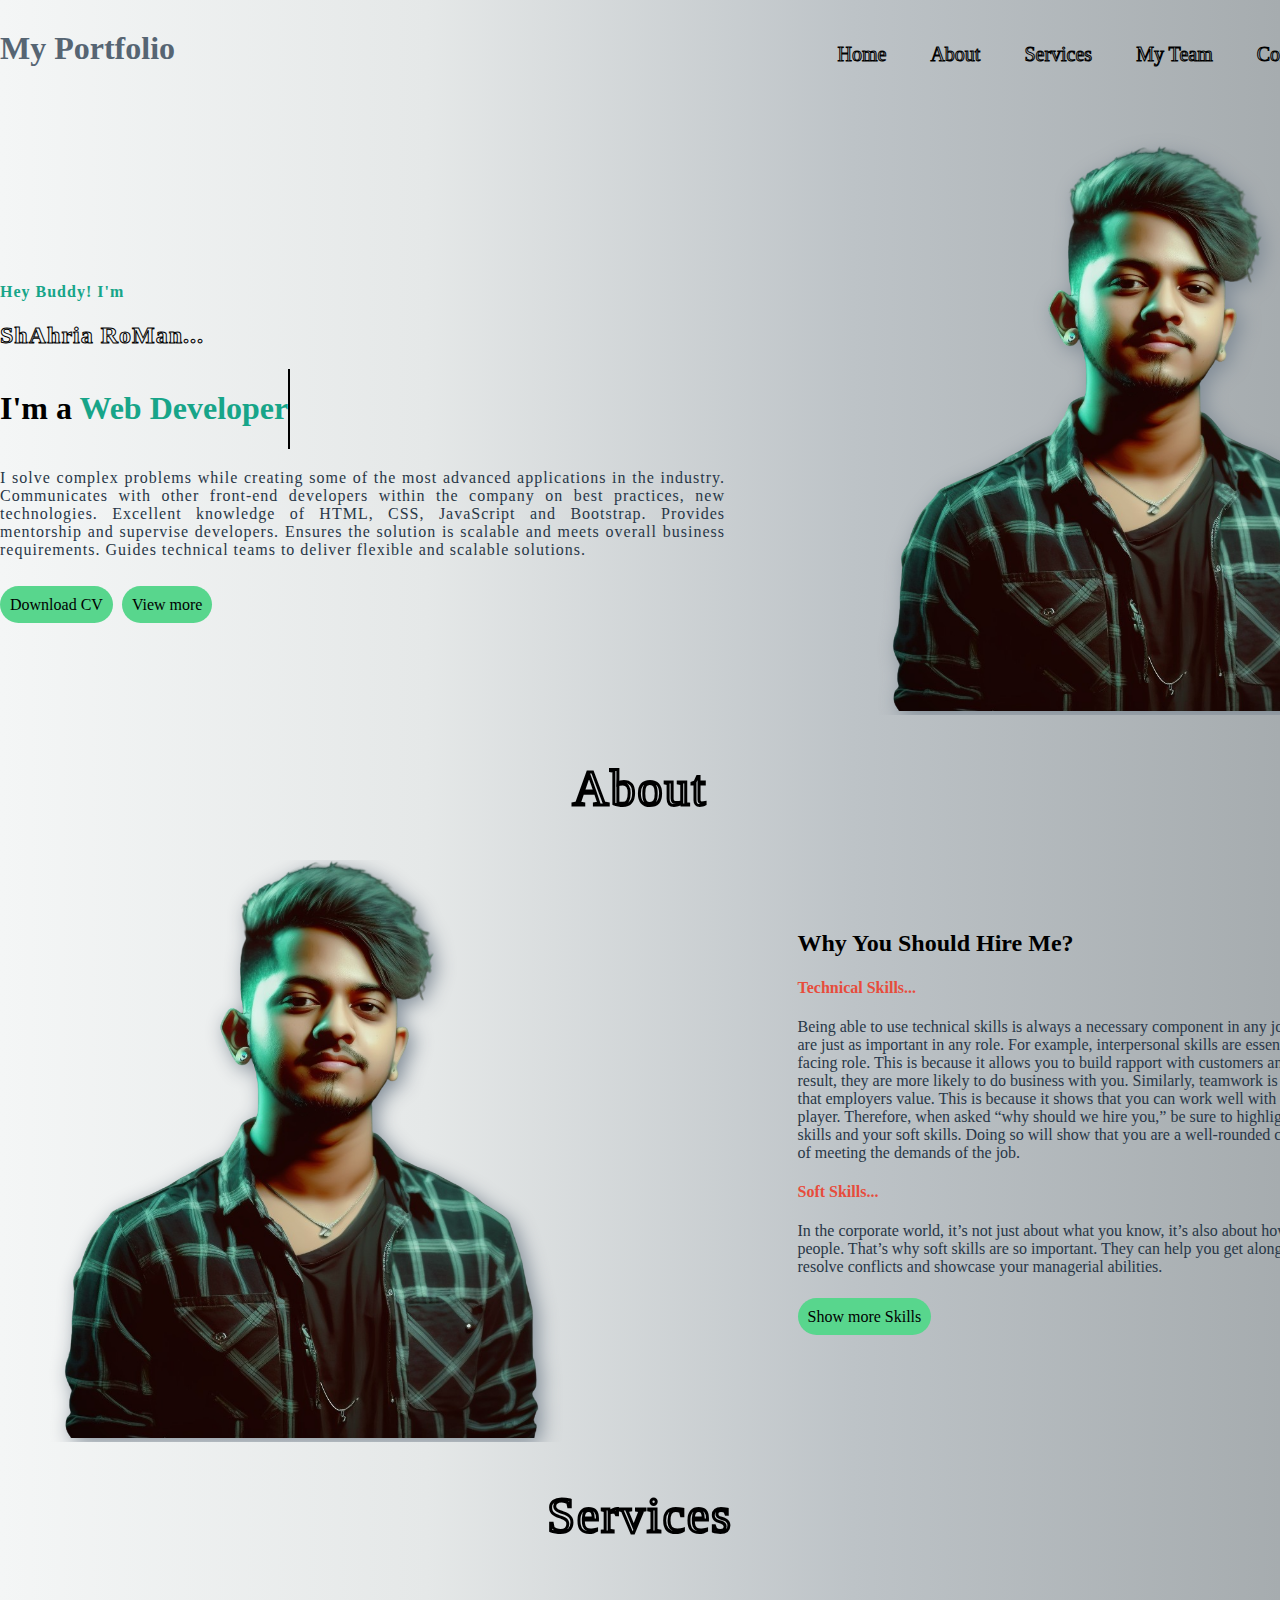
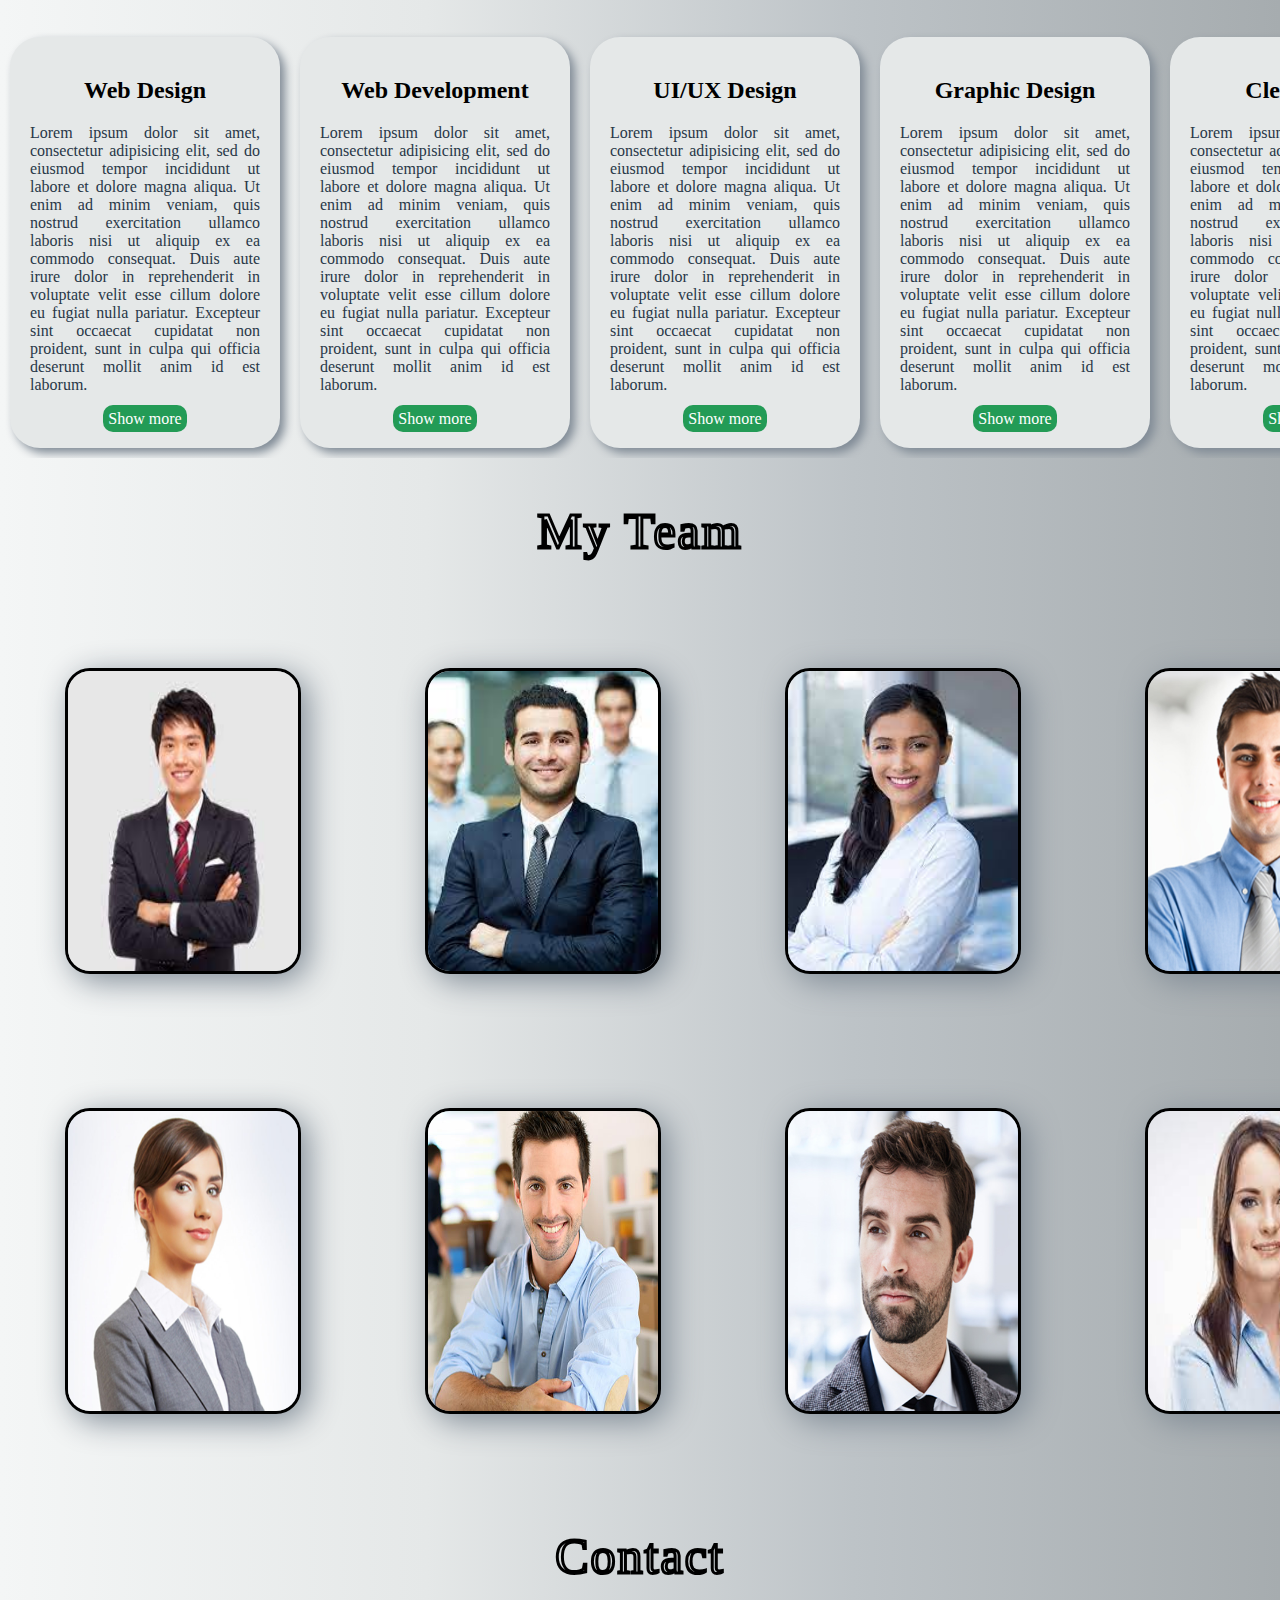
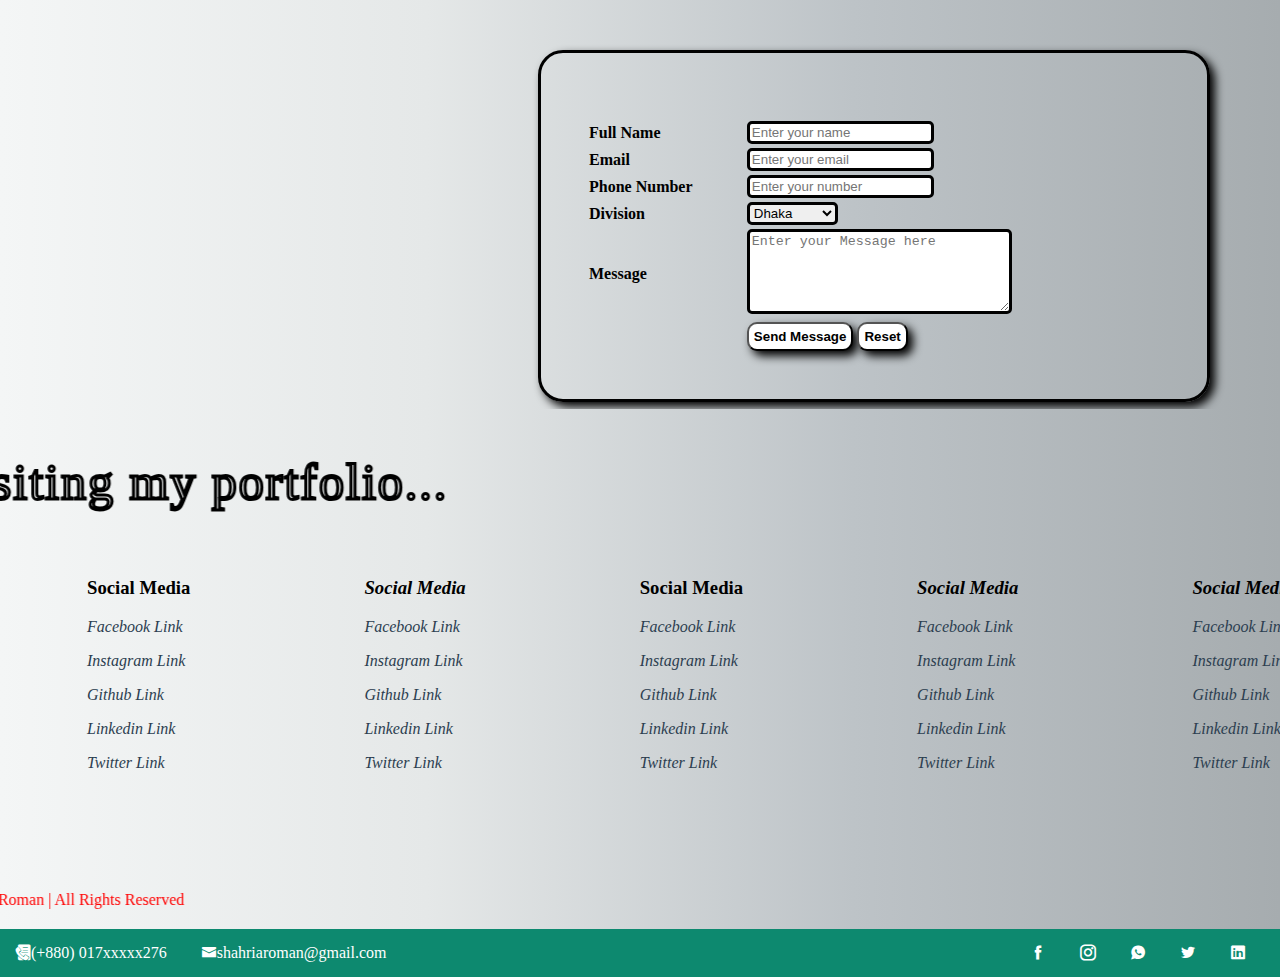
<file: index.html>
<!DOCTYPE html>
<html>
<head>
	<meta charset="utf-8">
	<meta name="viewport" content="width=device-width, initial-scale=1">
	<title>Personal Portfolio Website</title>
	<link rel="stylesheet" href="style.css">
	<link rel="stylesheet" href="icofont/icofont.min.css">
</head>

<body>

	<div class="top clear">
		
			<div class="container">
				
				<div class="logo">
					<h1>My Portfolio</h1>
				</div>

				<div class="navbar">
					<a href="#">Home</a>
					<a href="#">About</a>
					<a href="#">Services</a>
					<a href="#">My Team</a>
					<a href="#">Contact</a>
				</div>

			</div>

	</div>

	<div class="header clear">
		
		<div class="container">
			
			<div class="home-text">
				<h4>Hey Buddy! I'm</h4>
				<h2>ShAhria RoMan...</h2>
				<div class="typewriter">
					<h1>I'm a <span style="color: #17A589">Web Developer</span></h1>
				</div>
				<p>I solve complex problems while creating some of the most advanced applications in the industry. Communicates with other front-end developers within the company on best practices, new technologies. Excellent knowledge of HTML, CSS, JavaScript and Bootstrap. Provides mentorship and supervise developers. Ensures the solution is scalable and meets overall business requirements. Guides technical teams to deliver flexible and scalable solutions. </p>
				<a href="#" class="btn-dwnld">Download CV</a>
				<a href="#" class="btn-view">View more</a>
			</div>

			<div class="home-img">
				<img src="images/body.png" alt="home_image">
			</div>

		</div>

	</div>



	<div class="about-heading">
			<h1>About</h1>
	</div>

	<div class="about clear">

		<div class="container">

			<div class="about-img">
				<img src="images/body.png" alt="about_image">
			</div>

			<div class="about-text">
				<h2>Why You Should Hire Me?</h2>
				<h4>Technical Skills...</h4>
				<p>	Being able to use technical skills is always a necessary component in any job. However, other skills are just as important in any role. For example, interpersonal skills are essential in any customer-facing role. This is because it allows you to build rapport with customers and earn their trust. As a result, they are more likely to do business with you. Similarly, teamwork is another important skill that employers value. This is because it shows that you can work well with others and are a team player. Therefore, when asked “why should we hire you,” be sure to highlight both your technical skills and your soft skills. Doing so will show that you are a well-rounded candidate who is capable of meeting the demands of the job.</p>
				<h4>Soft Skills...</h4>
				<p>In the corporate world, it’s not just about what you know, it’s also about how you work with other people. That’s why soft skills are so important. They can help you get along with diverse teams, resolve conflicts and showcase your managerial abilities.</p>
				<a href="#" class="btn-show">Show more Skills</a>
			</div>
			
		</div>
	</div>



	<div class="service-heading">
			<h1>Services</h1>
	</div>

	<div class="service clear">

		<div class="container">
			
			<div class="box">
				<i class="icofont-ui-browser"></i>
				<h2>Web Design</h2>
				<p>Lorem ipsum dolor sit amet, consectetur adipisicing elit, sed do eiusmod
				tempor incididunt ut labore et dolore magna aliqua. Ut enim ad minim veniam,
				quis nostrud exercitation ullamco laboris nisi ut aliquip ex ea commodo
				consequat. Duis aute irure dolor in reprehenderit in voluptate velit esse
				cillum dolore eu fugiat nulla pariatur. Excepteur sint occaecat cupidatat non
				proident, sunt in culpa qui officia deserunt mollit anim id est laborum.</p>
				<a href="#" class="btn-service">Show more</a>
			</div>

			<div class="box">
				<i class="icofont-ui-browser"></i>
				<h2>Web Development</h2>
				<p>Lorem ipsum dolor sit amet, consectetur adipisicing elit, sed do eiusmod
				tempor incididunt ut labore et dolore magna aliqua. Ut enim ad minim veniam,
				quis nostrud exercitation ullamco laboris nisi ut aliquip ex ea commodo
				consequat. Duis aute irure dolor in reprehenderit in voluptate velit esse
				cillum dolore eu fugiat nulla pariatur. Excepteur sint occaecat cupidatat non
				proident, sunt in culpa qui officia deserunt mollit anim id est laborum.</p>
				<a href="#" class="btn-service">Show more</a>
			</div>

			<div class="box">
				<i class="icofont-ui-browser"></i>
				<h2>UI/UX Design</h2>
				<p>Lorem ipsum dolor sit amet, consectetur adipisicing elit, sed do eiusmod
				tempor incididunt ut labore et dolore magna aliqua. Ut enim ad minim veniam,
				quis nostrud exercitation ullamco laboris nisi ut aliquip ex ea commodo
				consequat. Duis aute irure dolor in reprehenderit in voluptate velit esse
				cillum dolore eu fugiat nulla pariatur. Excepteur sint occaecat cupidatat non
				proident, sunt in culpa qui officia deserunt mollit anim id est laborum.</p>
				<a href="#" class="btn-service">Show more</a>
			</div>

			<div class="box">
				<i class="icofont-ui-browser"></i>
				<h2>Graphic Design</h2>
				<p>Lorem ipsum dolor sit amet, consectetur adipisicing elit, sed do eiusmod
				tempor incididunt ut labore et dolore magna aliqua. Ut enim ad minim veniam,
				quis nostrud exercitation ullamco laboris nisi ut aliquip ex ea commodo
				consequat. Duis aute irure dolor in reprehenderit in voluptate velit esse
				cillum dolore eu fugiat nulla pariatur. Excepteur sint occaecat cupidatat non
				proident, sunt in culpa qui officia deserunt mollit anim id est laborum.</p>
				<a href="#" class="btn-service">Show more</a>
			</div>

			<div class="box">
				<i class="icofont-ui-browser"></i>
				<h2>Clean Code</h2>
				<p>Lorem ipsum dolor sit amet, consectetur adipisicing elit, sed do eiusmod
				tempor incididunt ut labore et dolore magna aliqua. Ut enim ad minim veniam,
				quis nostrud exercitation ullamco laboris nisi ut aliquip ex ea commodo
				consequat. Duis aute irure dolor in reprehenderit in voluptate velit esse
				cillum dolore eu fugiat nulla pariatur. Excepteur sint occaecat cupidatat non
				proident, sunt in culpa qui officia deserunt mollit anim id est laborum.</p>
				<a href="#" class="btn-service">Show more</a>
			</div>

		</div>
	</div>



	<div class="team-heading">
			<h1>My Team</h1>
	</div>

	<div class="team-section clear">

		<div class="container">

			<div class="team">
				<img src="images/img1.jpg" alt="images">
				<div class="team-overlay">
					<h3>Abby Covert</h3>
					<p>Founder & CEO</p>
				</div>
			</div>

			<div class="team">
				<img src="images/img2.jpg" alt="images">
				<div class="team-overlay">
					<h3>Ethan Marcotte</h3>
					<p>Web Designer</p>
				</div>
			</div>

			<div class="team">
				<img src="images/img3.jpg" alt="images">
				<div class="team-overlay">
					<h3> Sara Soueidan</h3>
					<p>Web Developer</p>
				</div>
			</div>

			<div class="team">
				<img src="images/img4.jpg" alt="images">
				<div class="team-overlay">
					<h3>Chris Coyier</h3>
					<p>UI/UX Designer</p>
				</div>
			</div>

			<div class="team">
				<img src="images/img5.jpg" alt="images">
				<div class="team-overlay">
					<h3>Karen McGrane</h3>
					<p>App Developer</p>
				</div>
			</div>

			<div class="team">
				<img src="images/img6.jpg" alt="images">
				<div class="team-overlay">
					<h3>Dan Cederholm</h3>
					<p>Software Engineer</p>
				</div>
			</div>

			<div class="team">
				<img src="images/img7.jpg" alt="images">
				<div class="team-overlay">
					<h3>Dave Shea</h3>
					<p>Front-end Engineer</p>
				</div>
			</div>

			<div class="team">
				<img src="images/img8.jpg" alt="images">
				<div class="team-overlay">
					<h3>Sarah Parmenter</h3>
					<p>Back-end Engineer</p>
				</div>
			</div>

			
		</div>

	</div>




		<div class="contact-heading">
				<h1>Contact</h1>
		</div>

		<div class="contact-section clear">
			
			<div class="content">

				<div class="map">
					<iframe src="https://www.google.com/maps/embed?pb=!1m18!1m12!1m3!1d861.735211119892!2d90.38662880171516!3d23.750716548588706!2m3!1f0!2f0!3f0!3m2!1i1024!2i768!4f13.1!3m3!1m2!1s0x3755b8bb2b0758f9%3A0xe21afdf459453ff!2sPeopleNTech%20Institute%20of%20IT%20-%20training%20%26%20Job%20Placement%20Service!5e0!3m2!1sen!2sbd!4v1693230169029!5m2!1sen!2sbd" width="600" height="450" style="border:0;" allowfullscreen="" loading="lazy" referrerpolicy="no-referrer-when-downgrade"></iframe>
				</div>


				<div class="contact-form">
					
					<form class="form-work">
							<table class="table-size">
								<tr>
									<td class="table-head"><label>Full Name</label></td>
									<td><input class="input-box" type="text" name="fullname" placeholder="Enter your name" required></td>
								</tr>

								<tr>
									<td class="table-head"><label>Email</label></td>
									<td><input class="input-box" type="email" name="email" placeholder="Enter your email" required></td>
								</tr>

								<tr>
									<td class="table-head"><label>Phone Number</label></td>
									<td><input class="input-box" type="number" name="number" placeholder="Enter your number" required></td>
								</tr>

								<tr>
									<td class="table-head"><label>Division</label></td>
									<td>
										<select class="input-box">
											<option>Dhaka</option>
											<option>Rajshahi</option>
											<option>Sylhet</option>
											<option>Borishal</option>
											<option>Khulna</option>
											<option>Chittagong</option>
											<option>Rangpur</option>
										</select>
									</td>
								</tr>


								<tr>
									<td class="table-head"><label>Message</label></td>
									<td><textarea rows="5" cols="30" class="input-box" placeholder="Enter your Message here"required></textarea></td>
								</tr>


								<tr>
									<td></td>
									<td><input class="contact-btn" type="submit" value="Send Message">
										<input class="contact-btn" type="reset" value="Reset"></td>
								</tr>

							</table>
					</form>

				</div>

			</div>

		</div>





		<div class="footer-heading">
			<marquee class="mar-blink" behavior="scroll" direction="right" scrollamount="20"><h1>Thanks for visiting my portfolio...</h1></marquee>
		</div>

		<div class="footer clear">
			
			<div class="container">
				
				<div class="footer-box">
					<h3>Social Media</h3>
					<p><i>Facebook Link</p>
					<p>Instagram Link</p>
					<p>Github Link</p>
					<p>Linkedin Link</p>
					<p>Twitter Link</i></p>
				</div>

				<div class="footer-box">
					<h3><i>Social Media</h3>
					<p>Facebook Link</p>
					<p>Instagram Link</p>
					<p>Github Link</p>
					<p>Linkedin Link</p>
					<p>Twitter Link</i></p>
				</div>

				<div class="footer-box">
					<h3>Social Media</h3>
					<p><i>Facebook Link</p>
					<p>Instagram Link</p>
					<p>Github Link</p>
					<p>Linkedin Link</p>
					<p>Twitter Link</i></p>
				</div>

				<div class="footer-box">
					<h3><i>Social Media</h3>
					<p>Facebook Link</p>
					<p>Instagram Link</p>
					<p>Github Link</p>
					<p>Linkedin Link</p>
					<p>Twitter Link</i></p>
				</div>

				<div class="footer-box">
					<h3><i>Social Media</h3>
					<p>Facebook Link</p>
					<p>Instagram Link</p>
					<p>Github Link</p>
					<p>Linkedin Link</p>
					<p>Twitter Link</i></p>
				</div>

				<div class="copyright-text">
					<marquee behavior="scroll" direction="right" scrollamount="20"><p>&copy; 2023 by Shahria Roman | All Rights Reserved</p></marquee>
				</div>

			</div>

		</div>


		<div class="bottom-nav clear">
		
			<div class="container">
				
				<div class="contact-icon">
					<a href="#"><i class="icofont-ui-contact-list"></i>(+880) 017xxxxx276 </a>
					<a href="#"><i class="icofont-envelope"></i>shahriaroman@gmail.com</a>
				</div>

				<div class="social-icon">
					<a href="#"><i class="icofont-facebook"></i></a>
					<a href="#"><i class="icofont-instagram"></i></a>
					<a href="#"><i class="icofont-whatsapp"></i></a>
					<a href="#"><i class="icofont-twitter"></i></a>
					<a href="#"><i class="icofont-linkedin"></i></a>
				</div>

			</div>

	</div>

</body>
</html>
</file>
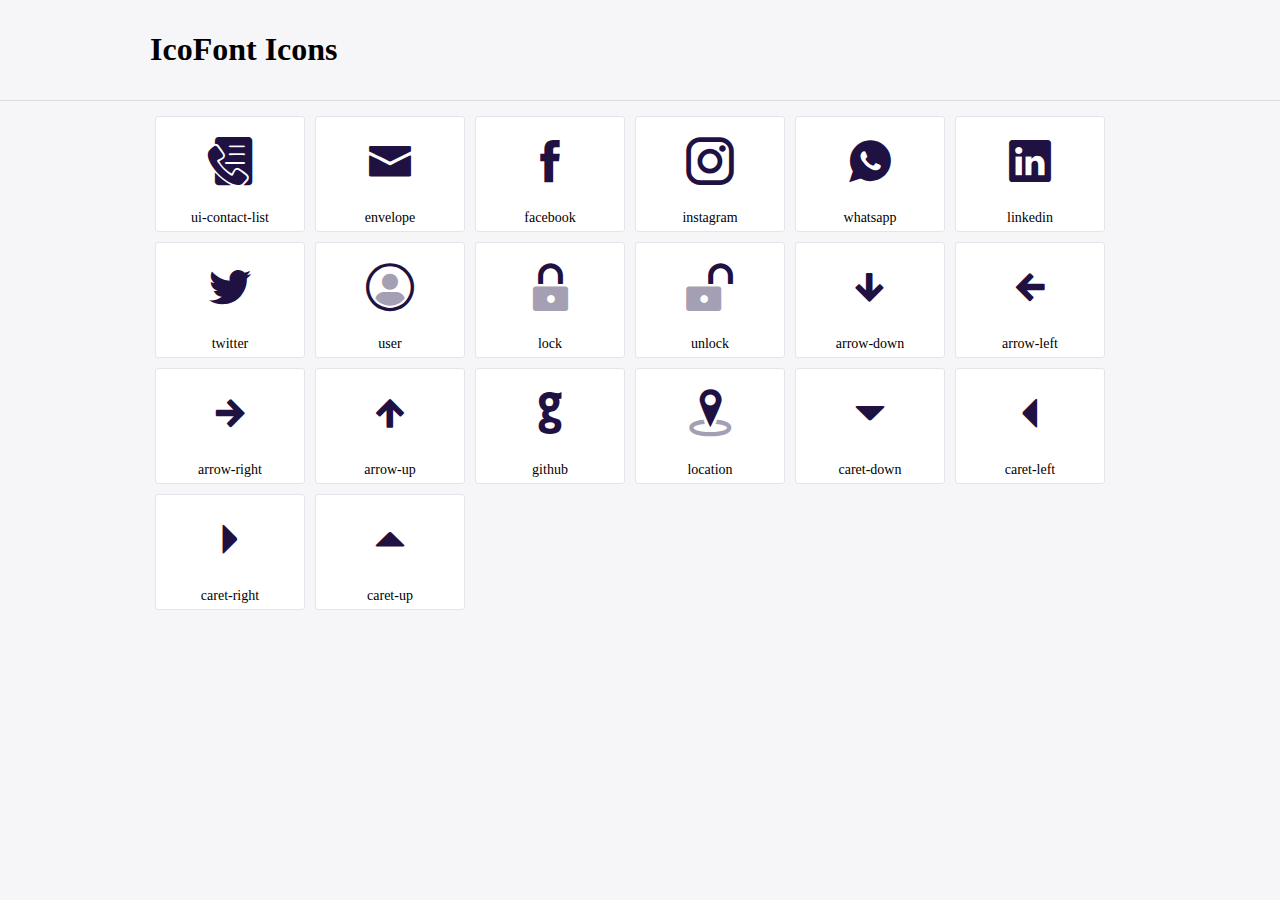
<file: icofont/demo.html>
<!DOCTYPE html>
	<html>
	<head>
		<meta charset="utf-8">
		<title>Examples | IcoFont</title>
		<link rel="stylesheet" type="text/css" href="./icofont.min.css">
		<style type="text/css">
			body {
				margin: 0;
				padding: 0;
				background: #F6F6F9;
			}
			.header {
				border-bottom: 1px solid #DCDCE1;
				padding: 10px 0;
				margin-bottom: 10px;
			}
			.container {
				width: 980px;
				margin: 0 auto;
			}
			.ico-title {
				font-size: 2em;
			}
			.iconlist {
				margin: 0;
				padding: 0;
				list-style: none;
				text-align: center;
				width: 100%;
				display: flex;
				flex-wrap: wrap;
				flex-direction: row;
			}
			.iconlist li {
				position: relative;
				margin: 5px;
				width: 150px;
				cursor: pointer;
			}
			.iconlist li .icon-holder {
				position: relative;
				text-align: center;
				border-radius: 3px;
				overflow: hidden;
				padding-bottom: 5px;
				background: #ffffff;
				border: 1px solid #E4E5EA;
				transition: all 0.2s linear 0s;
			}
			.iconlist li .icon-holder:hover {
				background: #00C3DA;
				color: #ffffff;
			}
			.iconlist li .icon-holder:hover .icon i {
				color: #ffffff;
			}
			.iconlist li .icon-holder .icon {
				padding: 20px;
				text-align: center;
			}
			.iconlist li .icon-holder .icon i {
				font-size: 3em;
				color: #1F1142;
			}
			.iconlist li .icon-holder span {
				font-size: 14px;
				display: block;
				margin-top: 5px;
				border-radius: 3px;
			}
		</style>
	</head>
	<body>
	<div class="header">
		<div class="container">
			<h1 class="ico-title"> IcoFont Icons </h1>
		</div>
	</div>
	<div class="container">
		<ul class="iconlist">
		
		<li>
			<div class="icon-holder">
				<div class="icon"> 
					<i class="icofont-ui-contact-list"></i>
				</div> 
				<span> ui-contact-list </span>
				
			</div>
		</li>
		
		<li>
			<div class="icon-holder">
				<div class="icon"> 
					<i class="icofont-envelope"></i>
				</div> 
				<span> envelope </span>
				
			</div>
		</li>
		
		<li>
			<div class="icon-holder">
				<div class="icon"> 
					<i class="icofont-facebook"></i>
				</div> 
				<span> facebook </span>
				
			</div>
		</li>
		
		<li>
			<div class="icon-holder">
				<div class="icon"> 
					<i class="icofont-instagram"></i>
				</div> 
				<span> instagram </span>
				
			</div>
		</li>
		
		<li>
			<div class="icon-holder">
				<div class="icon"> 
					<i class="icofont-whatsapp"></i>
				</div> 
				<span> whatsapp </span>
				
			</div>
		</li>
		
		<li>
			<div class="icon-holder">
				<div class="icon"> 
					<i class="icofont-linkedin"></i>
				</div> 
				<span> linkedin </span>
				
			</div>
		</li>
		
		<li>
			<div class="icon-holder">
				<div class="icon"> 
					<i class="icofont-twitter"></i>
				</div> 
				<span> twitter </span>
				
			</div>
		</li>
		
		<li>
			<div class="icon-holder">
				<div class="icon"> 
					<i class="icofont-duotone icofont-user"></i>
				</div> 
				<span> user </span>
				
			</div>
		</li>
		
		<li>
			<div class="icon-holder">
				<div class="icon"> 
					<i class="icofont-duotone icofont-lock"></i>
				</div> 
				<span> lock </span>
				
			</div>
		</li>
		
		<li>
			<div class="icon-holder">
				<div class="icon"> 
					<i class="icofont-duotone icofont-unlock"></i>
				</div> 
				<span> unlock </span>
				
			</div>
		</li>
		
		<li>
			<div class="icon-holder">
				<div class="icon"> 
					<i class="icofont-arrow-down"></i>
				</div> 
				<span> arrow-down </span>
				
			</div>
		</li>
		
		<li>
			<div class="icon-holder">
				<div class="icon"> 
					<i class="icofont-arrow-left"></i>
				</div> 
				<span> arrow-left </span>
				
			</div>
		</li>
		
		<li>
			<div class="icon-holder">
				<div class="icon"> 
					<i class="icofont-arrow-right"></i>
				</div> 
				<span> arrow-right </span>
				
			</div>
		</li>
		
		<li>
			<div class="icon-holder">
				<div class="icon"> 
					<i class="icofont-arrow-up"></i>
				</div> 
				<span> arrow-up </span>
				
			</div>
		</li>
		
		<li>
			<div class="icon-holder">
				<div class="icon"> 
					<i class="icofont-github"></i>
				</div> 
				<span> github </span>
				
			</div>
		</li>
		
		<li>
			<div class="icon-holder">
				<div class="icon"> 
					<i class="icofont-duotone icofont-location"></i>
				</div> 
				<span> location </span>
				
			</div>
		</li>
		
		<li>
			<div class="icon-holder">
				<div class="icon"> 
					<i class="icofont-caret-down"></i>
				</div> 
				<span> caret-down </span>
				
			</div>
		</li>
		
		<li>
			<div class="icon-holder">
				<div class="icon"> 
					<i class="icofont-caret-left"></i>
				</div> 
				<span> caret-left </span>
				
			</div>
		</li>
		
		<li>
			<div class="icon-holder">
				<div class="icon"> 
					<i class="icofont-caret-right"></i>
				</div> 
				<span> caret-right </span>
				
			</div>
		</li>
		
		<li>
			<div class="icon-holder">
				<div class="icon"> 
					<i class="icofont-caret-up"></i>
				</div> 
				<span> caret-up </span>
				
			</div>
		</li>
		
		</ul>
	</div>	
	</body>
	</html>
</file>
<file: style.css>
body{
	margin: 0;
	padding: 0;
	font-family: "Montserrat", cursive;
	background: linear-gradient(to right, #F4F6F6, #E5E8E8, #BDC3C7, #A6ACAF);
}
.container{
	width: 1450px;
	margin: 0 auto;
}
.clear{
	overflow: hidden;
}
.logo h1{
	width: 200px;
    height: 60px;
    margin-top: 30px;
    color: #566573;
}
.navbar{
	float: right;
	width: 45%;
	margin-top: -68px;
}
.navbar a{
	text-decoration: none;
	color: black;
	padding: 0px 0px 40px 40px;
	font-size: 20px;
	-webkit-text-stroke: 1px black;
	color: transparent;
}
.navbar a:hover{
	color: #E74C3C;
	transition: 0.5s;
}
.home-text{
	float: left;
	width: 50%;
	text-align: justify;
	margin-top: 150px;
}
.home-text h4{
	color: #17A589;
	letter-spacing: 1px;
}
.home-text h2{
	letter-spacing: 1px;
	-webkit-text-stroke: 1px black;
	color: transparent;
}
.home-text h2:hover{
	color: #E74C3C;
	transition: 0.5s;
}
.typewriter {
  display: inline-block;
  white-space: nowrap;
  overflow: hidden;
  border-right: 2px solid black;
  animation: typing 2s steps(40, end) infinite, blink-caret 0.75s step-end infinite;
}
@keyframes typing {
  from {
    width: 0;
  }
  to {
    width: 49%;
  }
}

@keyframes blink-caret {
  from, to {
    border-color: transparent;
  }
  50% {
    border-color: black;
  }
}
.home-text p{
	letter-spacing: 1px;
	color: #283747;
}
.home-img{
	float: right;
	width: 45%;
}
.home-img img{
	width: 650px;
	height: 600px;
	margin-left: 30px;
	filter: drop-shadow(5px 5px 10px #808B96);
}
.home-text .btn-dwnld{
	background-color: #58D68D;
	border-radius: 25px;
	text-decoration: none;
	color: black;
	padding: 10px;
	line-height: 60px;
	transition: all ease 0.5s;
}
.home-text .btn-dwnld:hover{
	box-shadow: 5px 5px 0 black;
}
.home-text .btn-view{
	background-color: #58D68D;
	border-radius: 25px;
	text-decoration: none;
	color: black;
	margin-left: 5px;
	padding: 10px;
	line-height: 60px;
	transition: all ease 0.5s;
}
.home-text .btn-view:hover{
	box-shadow: 5px 5px 0 black;
}
.about-heading{
	padding: 10px 0;
}
.about-heading h1{
	text-align: center;
	color: #0E6251;
	font-size: 50px;
	font-weight: 300;
	letter-spacing: 2px;
	-webkit-text-stroke: 3px black;
	color: transparent;
}
.about-heading h1:hover{
	color: #C0392B;
	box-shadow: 5px 5px 10px black;
	transition: all ease 0.5s;
}
.about-img{
	float: left;
	width: 45%;
}
.about-img img{
	width: 650px;
	height: 613px;
	margin-top: -35px;
	filter: drop-shadow(5px 5px 10px #808B96);
}
.about-text{
	float: right;
	width: 45%;
	margin-top: 50px;
}
.about-text h4{
	color: #E74C3C;
}
.about-text p{
	color: #283747;
}
.about-text .btn-show{
	background-color: #58D68D;
	border-radius: 25px;
	text-decoration: none;
	color: black;
	padding: 10px;
	line-height: 50px;
}
.about-text .btn-show:hover{
	box-shadow: 7px 7px 15px black;
	transition: all ease 0.5s;
}
.service-heading{
	padding: 10px 0;
}
.service-heading h1{
	text-align: center;
	color: #0E6251;
	font-size: 50px;
	font-weight: 300;
	letter-spacing: 2px;
	-webkit-text-stroke: 3px black;
	color: transparent;
}
.service-heading h1:hover{
	color: #C0392B;
	box-shadow: 5px 5px 10px black;
	transition: all ease 0.5s;
}
.service{
	margin-top: 40px;
}
.box{
	width: 230px;
	float: left;
	background-color: #E5E8E8;
	margin: 10px;
	padding: 20px;
	text-align: center;
	border-radius: 30px;
	box-shadow: 5px 5px 10px #808B96;
}
.box:hover{
	background: linear-gradient(to bottom, #D5F5E3, #ABEBC6, #58D68D, #28B463, #1D8348);
	transition: 0.8s;
	pointer: cursor;
}
.box p{
	text-align: justify;
	color: #283747;
}
.box .btn-service{
	background-color: #239B56;
	text-decoration: none;
	color: white;
	border-radius: 10px;
	padding: 5px;
}
.box .btn-service:hover{
	background: linear-gradient(to right, #808B96, #2C3E50, #1C2833, #808B96);
	box-shadow: 5px 5px 10px black;
	transition: all ease 0.5s;
	color: white;
}
.team-heading{
	padding: 10px 0;
}
.team-heading h1{
	text-align: center;
	color: #0E6251;
	font-size: 50px;
	font-weight: 300;
	letter-spacing: 2px;
	-webkit-text-stroke: 3px black;
	color: transparent;
}
.team-heading h1:hover{
	color: #C0392B;
	box-shadow: 5px 5px 10px black;
	transition: all ease 0.5s;
}
.team{
	width: 230px;
	float: left;
	margin: 45px;
	padding: 20px;
	position: relative;
}
.team img{
	width: 100%;
	border: 3px solid black;
	height: 300px;
	border-radius: 25px;
	filter: drop-shadow(7px 7px 16px #808B96);
}
.team img:hover{
	box-shadow: 7px 7px 15px #00FFF3;
	transition: all ease 0.5s;
}
.team-overlay{
	position: absolute;
	height: 100px;
	background-color: rgba(0, 0, 0, 0.5);
	color: #fff;
	width: 87%;
	opacity: 0;
	font-size: 20px;
	bottom: 0px;
	border-radius: 25px;
	margin-bottom: 25px;
	text-align: center;
}
.team:hover .team-overlay{
	opacity: 1;
	transition: all ease 0.7s;
}
.team-overlay h3{
	line-height: 0.5;
	padding-left: 5px;
}
.team-overlay p{
	padding-left: 5px;
}
.contact-heading{
	padding: 10px 0;
}
.contact-heading h1{
	text-align: center;
	color: #0E6251;
	font-size: 50px;
	font-weight: 300;
	letter-spacing: 2px;
	-webkit-text-stroke: 3px black;
	color: transparent;
}
.contact-heading h1:hover{
	color: #C0392B;
	box-shadow: 5px 5px 10px black;
	transition: all ease 0.5s;
}
.map{
	width: 40%;
	float: left;
}
.map iframe{
	border-radius: 30px;
	filter: drop-shadow(5px 5px 10px black);
	height: 357px;
    width: 459px;
    margin-top: 20px;
    margin-left: 70px;
}
.contact-form{
	width: 45%;
	float: right;
	margin-top: 22px;
	margin-right: 70px;
	border: 3px solid black;
	border-radius: 25px;
	padding: 45px;
	box-shadow: 5px 5px 10px black;
}
.contact-form:hover{
	box-shadow: 10px 10px 15px #FF0000;
	transition: all ease 0.5s;
}
.contact-form .table-head{
	font-weight: bold;
}
.table-size{
	width: 100%;
}
.form-work{
	margin: 20px 20px 0px 0px;
}
.contact-btn{
	border-radius: 10px;
	padding: 5px;
	font-weight: bold;
	background-color: white;
	color: black;
	box-shadow: 5px 5px 10px black;
}
.contact-btn:hover{
	background-color: black;
	color: white;
	box-shadow: 5px 5px 10px #00FFF3;
}
.input-box{
	border-radius: 5px;
	border: 3px solid black;
}
.footer-heading{
	padding: 10px 0;
}
.footer-heading h1{
	text-align: center;
	color: #0E6251;
	font-size: 50px;
	font-weight: 300;
	letter-spacing: 2px;
	-webkit-text-stroke: 3px black;
	color: transparent;
}
.footer-heading h1:hover{
	color: #C0392B;
	transition: all ease 0.5s;
}
.mar-blink{
	animation: blinker 1.5s linear infinite;
}
@keyframes blinker {
                50% {
                    opacity: 0;
                }
}
.footer-box{
	float: left;
	margin: 67px;
	padding: 20px;
	margin-top: -20px;
}
.footer-box p{
	color: #2C3E50;
}
.copyright-text{
	text-align: center;
	color: #FF0000;
}

.bottom-nav{
	background-color: #0D896F;
}

.bottom-nav:hover{
	background-color: black;
	transition: all ease 0.5s;
}
.contact-icon{
	width: 60%;
	float: left;
}

.contact-icon a{
	color: #fff;
	font-weight: 30px;
	padding: 15px;
	text-decoration: none;
	display: inline-block;
}

.social-icon{
	width: 30%;
	float: right;
}

.social-icon a{
	color: #fff;
	font-weight: 30px;
	padding: 15px;
	text-decoration: none;
	display: inline-block;	
}
</file>
